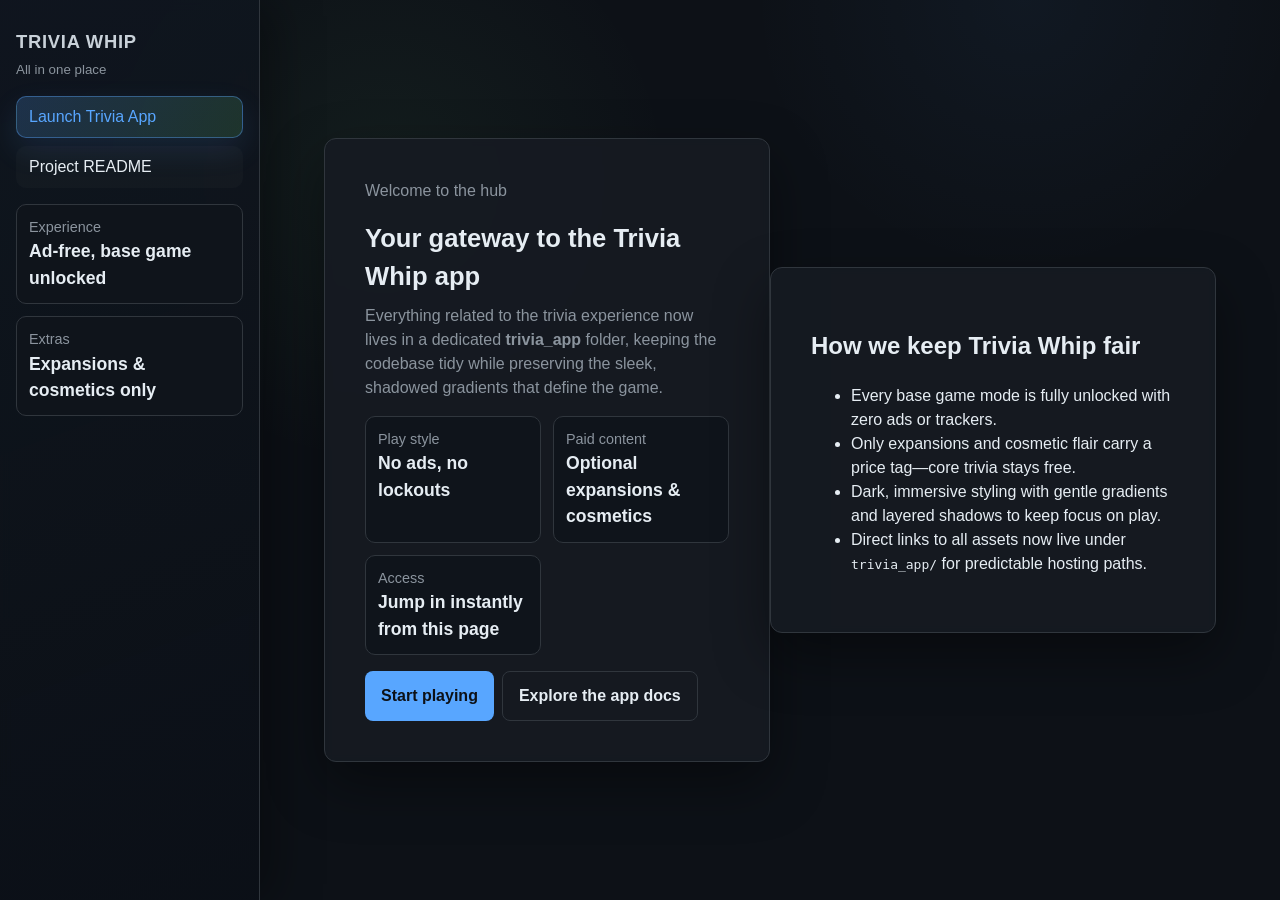
<file: index.html>
<!DOCTYPE html>
<html lang="en">
<head>
  <meta charset="UTF-8">
  <meta name="viewport" content="width=device-width, initial-scale=1.0">
  <title>Trivia Hub</title>
  <link rel="stylesheet" href="./trivia_app/TriviaWhip.Client/wwwroot/css/html-unified.css">
</head>
<body>
  <div class="page-shell">
    <aside class="sidebar">
      <div>
        <h1>Trivia Whip</h1>
        <small>All in one place</small>
      </div>
      <nav class="sidebar-nav">
        <a class="primary" href="./trivia_app/TriviaWhip.Client/wwwroot/index.html">Launch Trivia App</a>
        <a href="./trivia_app/README.md">Project README</a>
      </nav>
      <div class="status-meta">
        <div class="meta-tile">
          <div class="meta-label">Experience</div>
          <div class="meta-value">Ad-free, base game unlocked</div>
        </div>
        <div class="meta-tile">
          <div class="meta-label">Extras</div>
          <div class="meta-value">Expansions & cosmetics only</div>
        </div>
      </div>
    </aside>
    <main class="main-content">
      <div class="status-card">
        <p class="eyebrow">Welcome to the hub</p>
        <h1>Your gateway to the Trivia Whip app</h1>
        <p>
          Everything related to the trivia experience now lives in a dedicated
          <strong>trivia_app</strong> folder, keeping the codebase tidy while preserving the sleek,
          shadowed gradients that define the game.
        </p>
        <div class="status-meta">
          <div class="meta-tile">
            <div class="meta-label">Play style</div>
            <div class="meta-value">No ads, no lockouts</div>
          </div>
          <div class="meta-tile">
            <div class="meta-label">Paid content</div>
            <div class="meta-value">Optional expansions & cosmetics</div>
          </div>
          <div class="meta-tile">
            <div class="meta-label">Access</div>
            <div class="meta-value">Jump in instantly from this page</div>
          </div>
        </div>
        <div class="status-actions">
          <a class="btn btn-primary" href="./trivia_app/TriviaWhip.Client/wwwroot/index.html">Start playing</a>
          <a class="btn btn-secondary" href="./trivia_app/README.md">Explore the app docs</a>
        </div>
      </div>
      <div class="status-card">
        <h2>How we keep Trivia Whip fair</h2>
        <ul>
          <li>Every base game mode is fully unlocked with zero ads or trackers.</li>
          <li>Only expansions and cosmetic flair carry a price tag—core trivia stays free.</li>
          <li>Dark, immersive styling with gentle gradients and layered shadows to keep focus on play.</li>
          <li>Direct links to all assets now live under <code>trivia_app/</code> for predictable hosting paths.</li>
        </ul>
      </div>
    </main>
  </div>
</body>
</html>
</file>
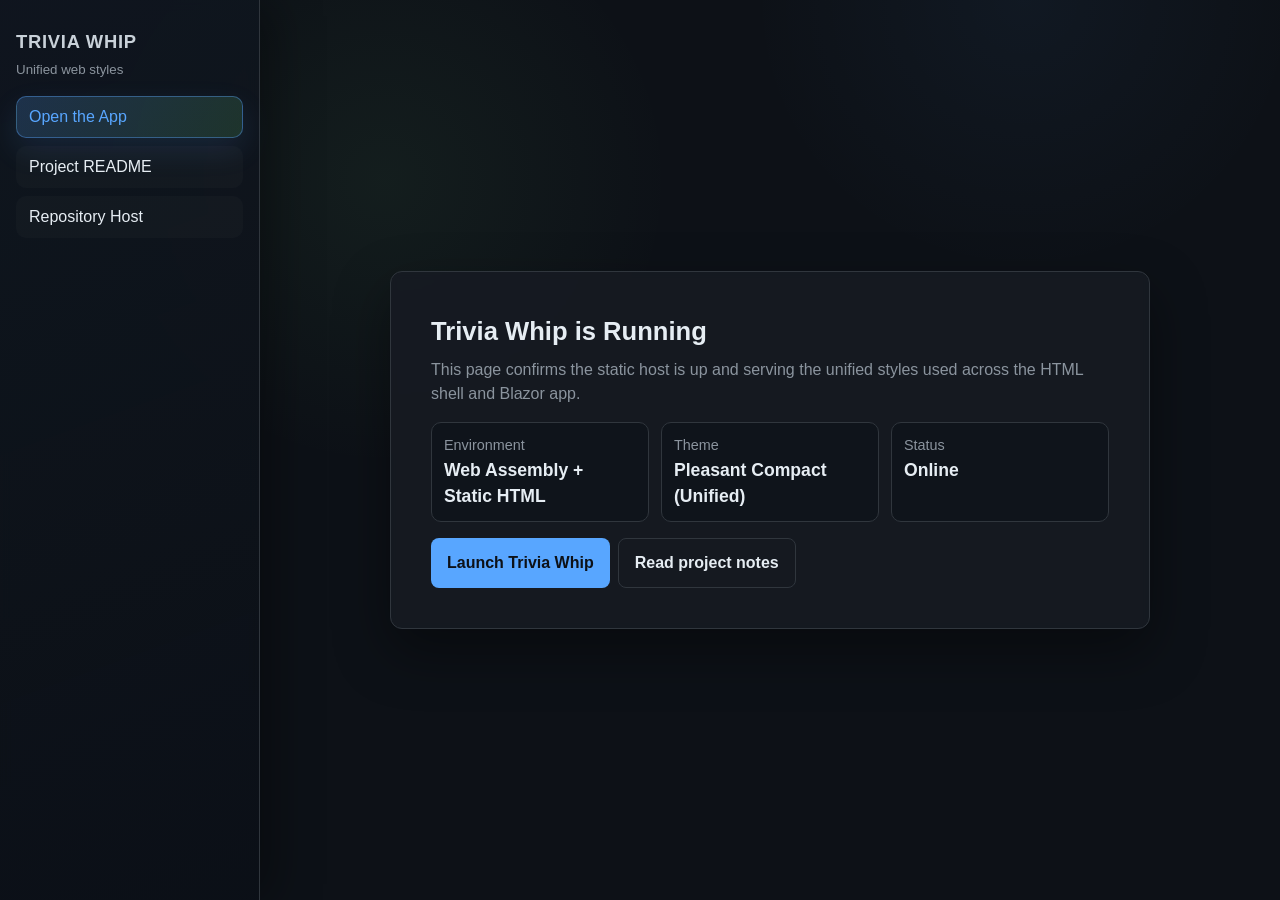
<file: trivia_app/index.html>
<!DOCTYPE html>
<html lang="en">
<head>
  <meta charset="UTF-8">
  <meta name="viewport" content="width=device-width, initial-scale=1.0">
  <title>Trivia Whip Status</title>
  <link rel="stylesheet" href="./TriviaWhip.Client/wwwroot/css/html-unified.css">
</head>
<body>
  <div class="page-shell">
    <aside class="sidebar">
      <div>
        <h1>Trivia Whip</h1>
        <small>Unified web styles</small>
      </div>
      <nav class="sidebar-nav">
        <a class="primary" href="./TriviaWhip.Client/wwwroot/index.html">Open the App</a>
        <a href="README.md">Project README</a>
        <a href="https://github.com/" target="_blank" rel="noreferrer">Repository Host</a>
      </nav>
    </aside>
    <main class="main-content">
      <div class="status-card">
        <h1>Trivia Whip is Running</h1>
        <p>This page confirms the static host is up and serving the unified styles used across the HTML shell and Blazor app.</p>
        <div class="status-meta">
          <div class="meta-tile">
            <div class="meta-label">Environment</div>
            <div class="meta-value">Web Assembly + Static HTML</div>
          </div>
          <div class="meta-tile">
            <div class="meta-label">Theme</div>
            <div class="meta-value">Pleasant Compact (Unified)</div>
          </div>
          <div class="meta-tile">
            <div class="meta-label">Status</div>
            <div class="meta-value">Online</div>
          </div>
        </div>
        <div class="status-actions">
          <a class="btn btn-primary" href="./TriviaWhip.Client/wwwroot/index.html">Launch Trivia Whip</a>
          <a class="btn btn-secondary" href="README.md">Read project notes</a>
        </div>
      </div>
    </main>
  </div>
</body>
</html>
</file>
<file: trivia_app/TriviaWhip.Client/wwwroot/css/html-unified.css>
@import url('./global.css');

html, body {
    margin: 0;
    padding: 0;
    font-family: 'Segoe UI', Tahoma, Geneva, Verdana, sans-serif;
    background: radial-gradient(circle at 30% 20%, rgba(126, 231, 135, 0.06), transparent 25%),
                radial-gradient(circle at 80% 0%, rgba(88, 166, 255, 0.05), transparent 20%),
                var(--color-bg-primary);
    color: var(--color-text-primary);
    min-height: 100%;
}

body {
    display: flex;
    min-height: 100vh;
}

.page-shell {
    display: flex;
    flex: 1;
    min-height: 100vh;
}

.sidebar {
    width: 260px;
    background: linear-gradient(160deg, rgba(16, 22, 31, 0.95), rgba(11, 16, 23, 0.9));
    border-right: 1px solid var(--color-border);
    padding: calc(var(--spacing-xl) + 4px) var(--spacing-lg) var(--spacing-xl);
    display: flex;
    flex-direction: column;
    gap: var(--spacing-lg);
    position: sticky;
    top: 0;
    height: 100vh;
    box-shadow: 12px 0 45px rgba(0, 0, 0, 0.35);
    backdrop-filter: blur(6px);
}

.sidebar h1 {
    margin: 0;
    font-size: 1.15rem;
    color: #c9d1d9;
    letter-spacing: 0.04em;
    text-transform: uppercase;
}

.sidebar small {
    color: var(--color-text-muted);
    display: block;
    margin-top: var(--spacing-xs);
}

.sidebar-nav {
    display: flex;
    flex-direction: column;
    gap: var(--spacing-sm);
}

.sidebar-nav a {
    color: var(--color-text-primary);
    text-decoration: none;
    padding: var(--spacing-sm) var(--spacing-md);
    border-radius: var(--border-radius-lg);
    display: flex;
    align-items: center;
    gap: var(--spacing-sm);
    transition: background 0.2s ease, color 0.2s ease, transform 0.15s ease, box-shadow 0.2s ease;
    border: 1px solid transparent;
    background: rgba(255, 255, 255, 0.02);
}

.sidebar-nav a:hover,
.sidebar-nav a:focus {
    background: rgba(255, 255, 255, 0.04);
    color: var(--color-accent-blue);
    transform: translateX(3px);
    box-shadow: inset 0 0 0 1px rgba(88, 166, 255, 0.25);
}

.sidebar-nav a.primary {
    background: linear-gradient(120deg, rgba(88, 166, 255, 0.2), rgba(126, 231, 135, 0.15));
    color: var(--color-accent-blue);
    border: 1px solid rgba(88, 166, 255, 0.4);
    box-shadow: 0 12px 30px rgba(88, 166, 255, 0.12);
}

.main-content {
    flex: 1;
    display: flex;
    align-items: center;
    justify-content: center;
    padding: clamp(var(--spacing-lg), 5vw, 96px);
}

.status-card {
    background: rgba(22, 27, 34, 0.92);
    border: 1px solid var(--color-border);
    border-radius: var(--border-radius-xl);
    box-shadow: 0 22px 55px rgba(0, 0, 0, 0.4);
    padding: clamp(var(--spacing-lg), 4vw, 40px);
    max-width: 760px;
    width: 100%;
    backdrop-filter: blur(4px);
}

.status-card h1 {
    margin: 0 0 var(--spacing-sm);
    font-size: clamp(1.4rem, 2vw, 1.8rem);
}

.status-card p {
    margin: 0 0 var(--spacing-lg);
    color: var(--color-text-muted);
}

.status-meta {
    display: grid;
    grid-template-columns: repeat(auto-fit, minmax(160px, 1fr));
    gap: var(--spacing-md);
    margin-bottom: var(--spacing-lg);
}

.meta-tile {
    border: 1px solid var(--color-border);
    border-radius: var(--border-radius-lg);
    padding: var(--spacing-md);
    background: var(--color-bg-card);
}

.meta-label {
    color: var(--color-text-muted);
    font-size: 0.9rem;
}

.meta-value {
    font-weight: 700;
    font-size: 1.1rem;
}

.status-actions {
    display: flex;
    flex-wrap: wrap;
    gap: var(--spacing-sm);
}

.status-actions .btn {
    text-decoration: none;
}

@media (max-width: 840px) {
    .sidebar {
        position: fixed;
        inset: 0 auto auto 0;
        height: auto;
        width: 100%;
        flex-direction: row;
        align-items: flex-start;
        justify-content: space-between;
        border-right: none;
        border-bottom: 1px solid var(--color-border);
        z-index: 10;
        gap: var(--spacing-md);
        padding: var(--spacing-md) clamp(var(--spacing-md), 4vw, var(--spacing-xl));
        box-shadow: 0 8px 30px rgba(0, 0, 0, 0.4);
    }

    .sidebar-nav {
        flex-direction: row;
        flex-wrap: wrap;
        gap: var(--spacing-xs);
        overflow-x: auto;
        padding-bottom: var(--spacing-xs);
    }

    .main-content {
        padding-top: 140px;
    }

    .sidebar h1 {
        font-size: 1rem;
    }

    .sidebar-nav a {
        padding: var(--spacing-xs) var(--spacing-sm);
        font-size: 0.95rem;
    }
}

@media (max-width: 520px) {
    .sidebar {
        flex-direction: column;
        align-items: flex-start;
    }

    .sidebar-nav {
        width: 100%;
    }

    .status-actions {
        flex-direction: column;
    }
}
</file>
